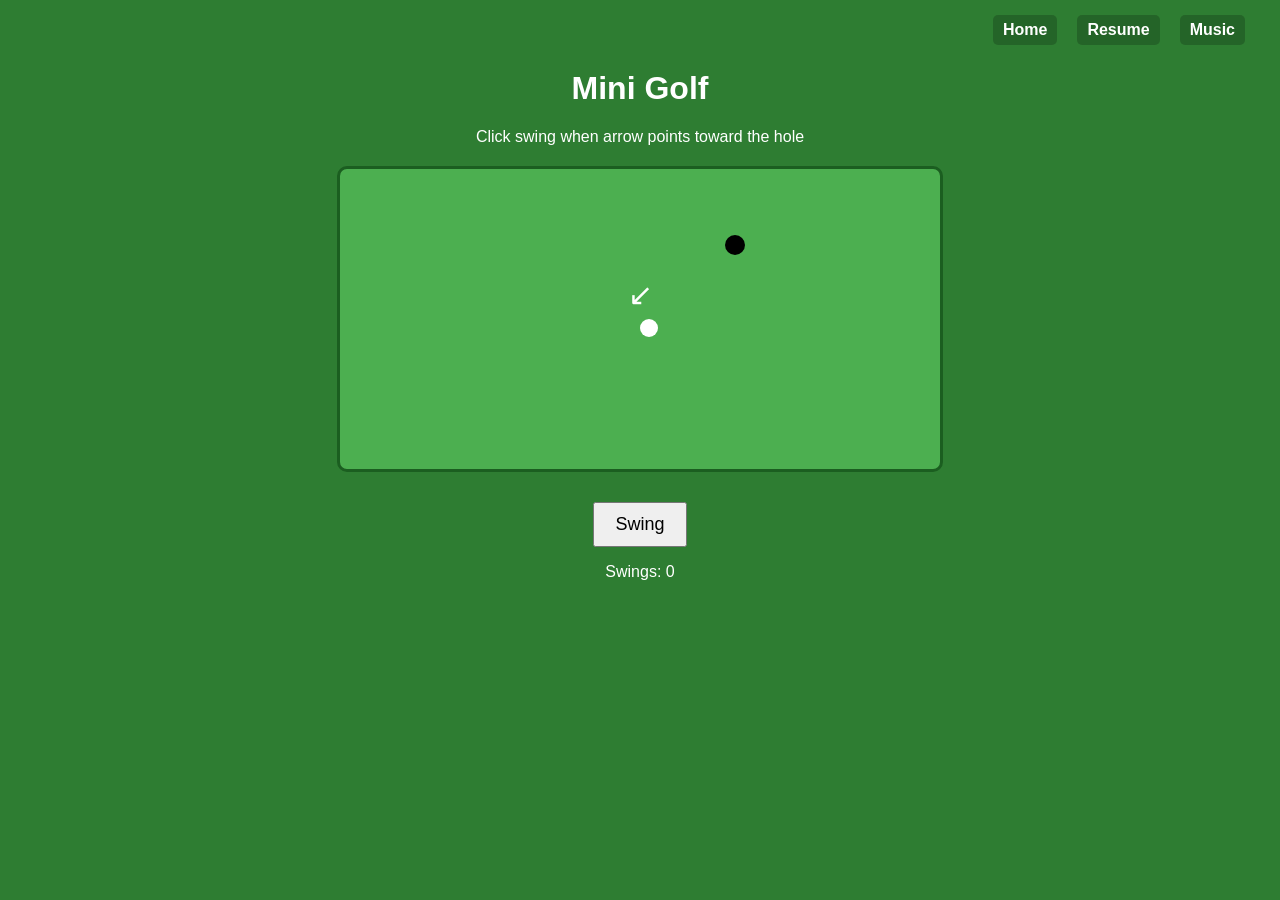
<file: ai.html>
<!DOCTYPE html>
<html lang="en">
<head>
<meta charset="UTF-8">
<title>Mini Golf Game</title>

<style>
body {
    font-family: Arial, sans-serif;
    text-align: center;
    background: #2e7d32;
    color: white;
    margin: 0;
}

/* NAVBAR */
.navbar {
    position: fixed;
    top: 0;
    right: 20px;
    display: flex;
    gap: 20px;
    padding: 15px;
}

.navbar a {
    text-decoration: none;
    color: white;
    font-weight: bold;
    font-size: 16px;
    padding: 6px 10px;
    border-radius: 5px;
    background: rgba(0,0,0,0.2);
}

.navbar a:hover {
    background: rgba(0,0,0,0.5);
}

/* PUSH CONTENT DOWN so navbar doesn't cover */
.content {
    margin-top: 70px;
}

/* GAME */
#course {
    width: 600px;
    height: 300px;
    margin: 20px auto;
    background: #4caf50;
    position: relative;
    border-radius: 10px;
    border: 3px solid #1b5e20;
}

#hole {
    width: 20px;
    height: 20px;
    background: black;
    border-radius: 50%;
    position: absolute;
}

#ball {
    width: 18px;
    height: 18px;
    background: white;
    border-radius: 50%;
    position: absolute;
}

#arrow {
    position: absolute;
    font-size: 30px;
    transform: translate(-50%, -50%);
}

button {
    padding: 10px 20px;
    font-size: 18px;
    margin-top: 10px;
    cursor: pointer;
}
</style>
</head>

<body>

<!-- NAVBAR -->
<div class="navbar">
    <a href="index.html">Home</a>
    <a href="about.html">Resume</a>
    <a href="fromscratch.html">Music</a>
    
</div>

<div class="content">
<h1>Mini Golf</h1>
<p>Click swing when arrow points toward the hole</p>

<div id="course">
    <div id="hole"></div>
    <div id="ball"></div>
    <div id="arrow">→</div>
</div>

<button onclick="swing()">Swing</button>

<p>Swings: <span id="swings">0</span></p>
<p id="message"></p>
</div>

<script>
let directions = ["→","↘","↓","↙","←","↖","↑","↗"];
let current = 0;
let swings = 0;
let gameOver = false;

let ballX = 300;
let ballY = 150;

let holeX = 450;
let holeY = 150;

let distance = 120;

function updatePositions(){
    document.getElementById("ball").style.left = ballX + "px";
    document.getElementById("ball").style.top = ballY + "px";

    document.getElementById("hole").style.left = holeX + "px";
    document.getElementById("hole").style.top = holeY + "px";

    document.getElementById("arrow").style.left = ballX + "px";
    document.getElementById("arrow").style.top = (ballY - 25) + "px";
}

function rotateArrow(){
    if(gameOver) return;
    current = (current + 1) % directions.length;
    document.getElementById("arrow").textContent = directions[current];
}
setInterval(rotateArrow, 250);

function setHolePosition(index){
    let angle = (index * Math.PI) / 4;
    holeX = ballX + Math.cos(angle) * distance;
    holeY = ballY + Math.sin(angle) * distance;
}

function isCorrectDirection(){
    let dx = holeX - ballX;
    let dy = holeY - ballY;

    let angle = Math.atan2(dy, dx);
    let deg = angle * (180 / Math.PI);

    if(deg >= -22.5 && deg < 22.5) return "→";
    if(deg >= 22.5 && deg < 67.5) return "↘";
    if(deg >= 67.5 && deg < 112.5) return "↓";
    if(deg >= 112.5 && deg < 157.5) return "↙";
    if(deg >= 157.5 || deg < -157.5) return "←";
    if(deg >= -157.5 && deg < -112.5) return "↖";
    if(deg >= -112.5 && deg < -67.5) return "↑";
    if(deg >= -67.5 && deg < -22.5) return "↗";
}

function swing(){
    if(gameOver) return;

    swings++;
    document.getElementById("swings").textContent = swings;

    let correct = isCorrectDirection();

    if(directions[current] === correct){
        ballX = holeX;
        ballY = holeY;
        updatePositions();

        document.getElementById("message").textContent = "Nice shot! New hole...";
        gameOver = true;

        setTimeout(newHole, 1000);
    } else {
        document.getElementById("message").textContent = "Miss! Try again.";
    }
}

function newHole(){
    ballX = 300;
    ballY = 150;

    let randomDirection = Math.floor(Math.random() * 8);
    setHolePosition(randomDirection);

    gameOver = false;
    document.getElementById("message").textContent = "";

    updatePositions();
}

newHole();
</script>

</body>
</html>
</file>
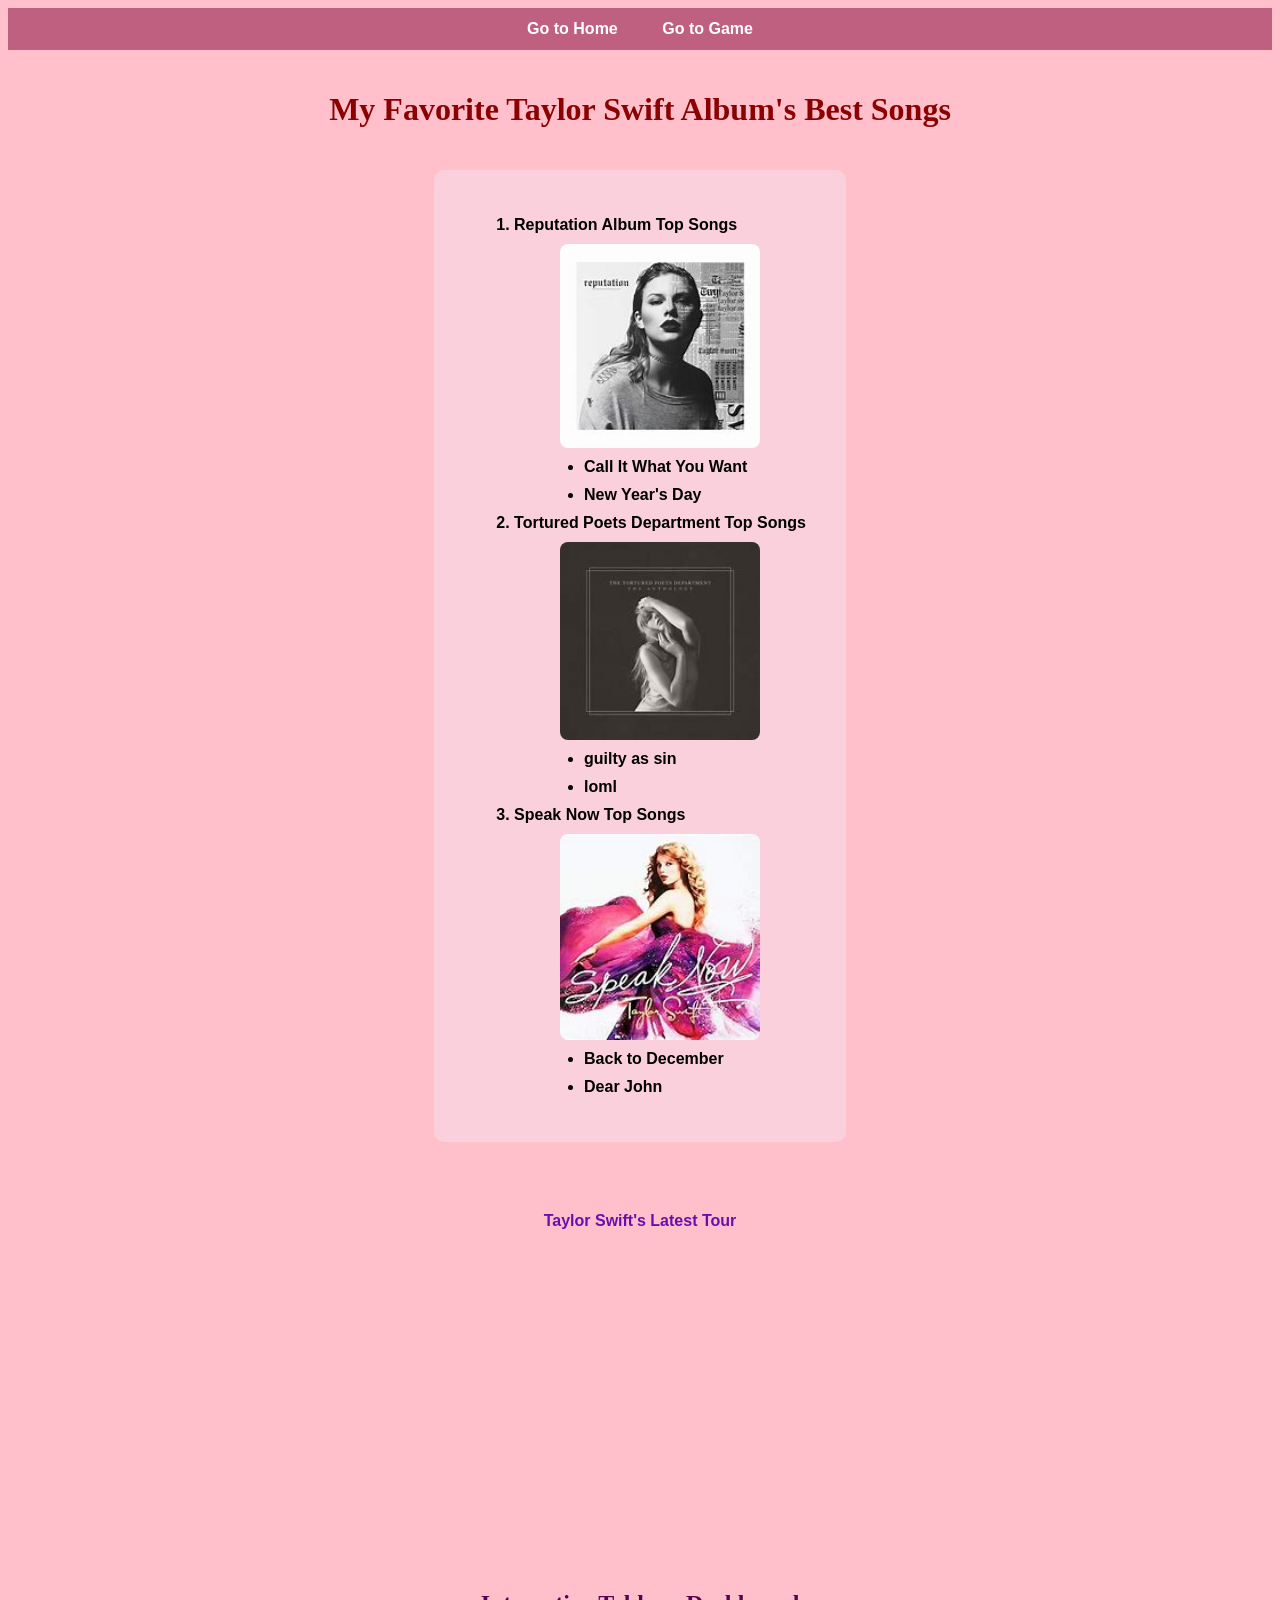
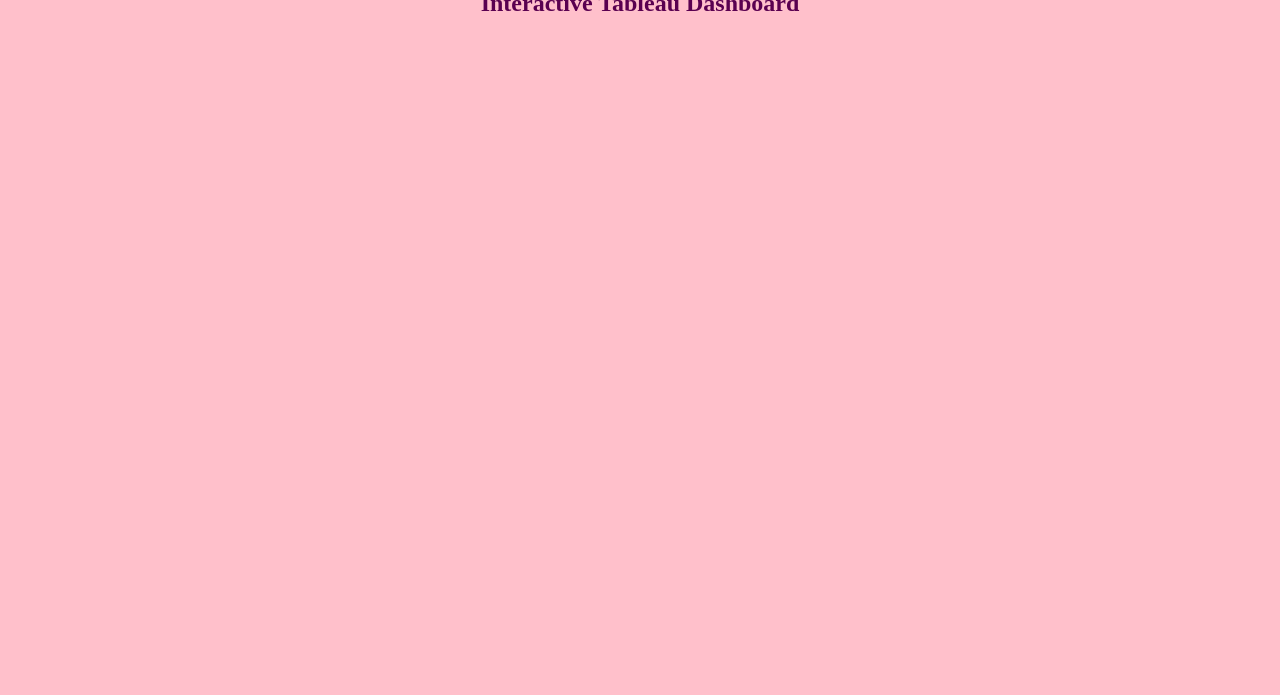
<file: fromscratch.html>
<!DOCTYPE html>
<html lang="en">
<head>
    <meta charset="UTF-8">
    <meta name="viewport" content="width=device-width, initial-scale=1.0">
    <title>Best Taylor Swift Albums</title>
    <link rel="stylesheet" href="css/mystyles.css">
</head>
<body>

    <div class="navbar">
        <a href="index.html">Go to Home</a>
        <a href="ai.html">Go to Game</a>
    </div>

    <div class="main-content">
        <h1>My Favorite Taylor Swift Album's Best Songs</h1>

        <div class="list-section">
            <ol>
                <li>Reputation Album Top Songs
                    <img src="assets/img/rep.jpg" width="200" alt="Reputation album cover">
                    <ul>
                        <li>Call It What You Want</li>
                        <li>New Year's Day</li>
                    </ul>
                </li>

                <li>Tortured Poets Department Top Songs
                    <img src="assets/img/ttpd.jpg" width="200" alt="The Tortured Poets Department album cover">
                    <ul>
                        <li>guilty as sin</li>
                        <li>loml</li>
                    </ul>
                </li>

                <li>Speak Now Top Songs
                    <img src="assets/img/speaknow.jpg" width="200" alt="Speak Now album cover">
                    <ul>
                        <li>Back to December</li>
                        <li>Dear John</li>
                    </ul>
                </li>
            </ol>
        </div>

        <div class="video-section">
            <a id="video" href="#video">Taylor Swift's Latest Tour</a>
            <iframe
                width="560"
                height="315"
                src="https://www.youtube-nocookie.com/embed/QOybEIV2KyY?si=m9KxZ4VStWvL6Qky"
                title="YouTube video player"
                frameborder="0"
                allow="accelerometer; autoplay; clipboard-write; encrypted-media; gyroscope; picture-in-picture"
                allowfullscreen>
            </iframe>
        </div>

        <div class="tableau-section">
            <h2>Interactive Tableau Dashboard</h2>
            <iframe
                src="https://public.tableau.com/views/TaylorSwiftLyricsTreeMap/Dashboard?:embed=y&:display_count=yes&:showVizHome=no"
                width="800"
                height="600"
                frameborder="0">
            </iframe>
        </div>

    </div>

</body>
</html>
</file>
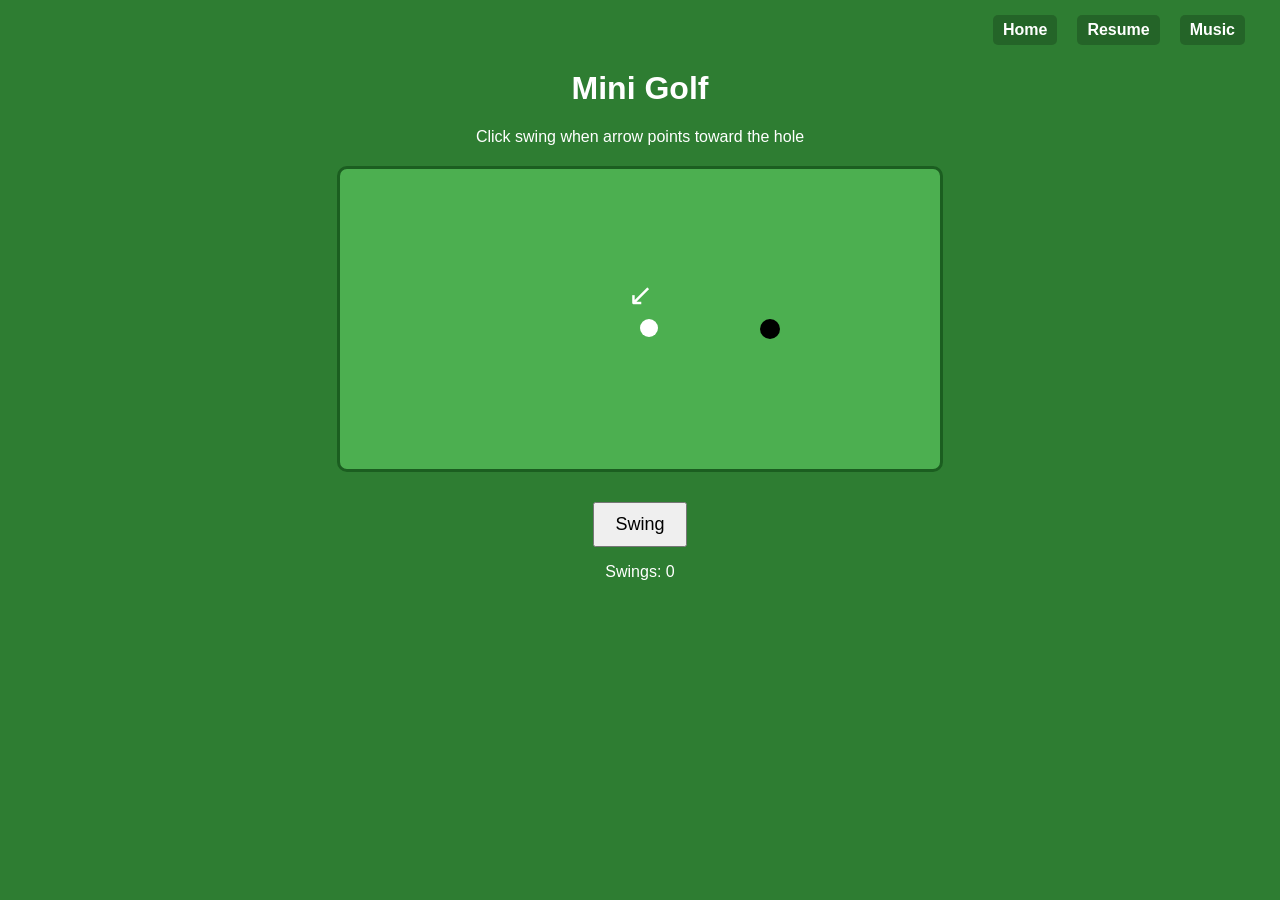
<file: js/ai.html>
<!DOCTYPE html>
<html lang="en">
<head>
<meta charset="UTF-8">
<title>Mini Golf Game</title>

<style>
body {
    font-family: Arial, sans-serif;
    text-align: center;
    background: #2e7d32;
    color: white;
    margin: 0;
}

/* NAVBAR */
.navbar {
    position: fixed;
    top: 0;
    right: 20px;
    display: flex;
    gap: 20px;
    padding: 15px;
}

.navbar a {
    text-decoration: none;
    color: white;
    font-weight: bold;
    font-size: 16px;
    padding: 6px 10px;
    border-radius: 5px;
    background: rgba(0,0,0,0.2);
}

.navbar a:hover {
    background: rgba(0,0,0,0.5);
}

/* PUSH CONTENT DOWN so navbar doesn't cover */
.content {
    margin-top: 70px;
}

/* GAME */
#course {
    width: 600px;
    height: 300px;
    margin: 20px auto;
    background: #4caf50;
    position: relative;
    border-radius: 10px;
    border: 3px solid #1b5e20;
}

#hole {
    width: 20px;
    height: 20px;
    background: black;
    border-radius: 50%;
    position: absolute;
}

#ball {
    width: 18px;
    height: 18px;
    background: white;
    border-radius: 50%;
    position: absolute;
}

#arrow {
    position: absolute;
    font-size: 30px;
    transform: translate(-50%, -50%);
}

button {
    padding: 10px 20px;
    font-size: 18px;
    margin-top: 10px;
    cursor: pointer;
}
</style>
</head>

<body>

<!-- NAVBAR -->
<div class="navbar">
    <a href="../index.html">Home</a>
    <a href="../about.html">Resume</a>
    <a href="../fromscratch.html">Music</a>
    
</div>

<div class="content">
<h1>Mini Golf</h1>
<p>Click swing when arrow points toward the hole</p>

<div id="course">
    <div id="hole"></div>
    <div id="ball"></div>
    <div id="arrow">→</div>
</div>

<button onclick="swing()">Swing</button>

<p>Swings: <span id="swings">0</span></p>
<p id="message"></p>
</div>

<script>
let directions = ["→","↘","↓","↙","←","↖","↑","↗"];
let current = 0;
let swings = 0;
let gameOver = false;

let ballX = 300;
let ballY = 150;

let holeX = 450;
let holeY = 150;

let distance = 120;

function updatePositions(){
    document.getElementById("ball").style.left = ballX + "px";
    document.getElementById("ball").style.top = ballY + "px";

    document.getElementById("hole").style.left = holeX + "px";
    document.getElementById("hole").style.top = holeY + "px";

    document.getElementById("arrow").style.left = ballX + "px";
    document.getElementById("arrow").style.top = (ballY - 25) + "px";
}

function rotateArrow(){
    if(gameOver) return;
    current = (current + 1) % directions.length;
    document.getElementById("arrow").textContent = directions[current];
}
setInterval(rotateArrow, 250);

function setHolePosition(index){
    let angle = (index * Math.PI) / 4;
    holeX = ballX + Math.cos(angle) * distance;
    holeY = ballY + Math.sin(angle) * distance;
}

function isCorrectDirection(){
    let dx = holeX - ballX;
    let dy = holeY - ballY;

    let angle = Math.atan2(dy, dx);
    let deg = angle * (180 / Math.PI);

    if(deg >= -22.5 && deg < 22.5) return "→";
    if(deg >= 22.5 && deg < 67.5) return "↘";
    if(deg >= 67.5 && deg < 112.5) return "↓";
    if(deg >= 112.5 && deg < 157.5) return "↙";
    if(deg >= 157.5 || deg < -157.5) return "←";
    if(deg >= -157.5 && deg < -112.5) return "↖";
    if(deg >= -112.5 && deg < -67.5) return "↑";
    if(deg >= -67.5 && deg < -22.5) return "↗";
}

function swing(){
    if(gameOver) return;

    swings++;
    document.getElementById("swings").textContent = swings;

    let correct = isCorrectDirection();

    if(directions[current] === correct){
        ballX = holeX;
        ballY = holeY;
        updatePositions();

        document.getElementById("message").textContent = "Nice shot! New hole...";
        gameOver = true;

        setTimeout(newHole, 1000);
    } else {
        document.getElementById("message").textContent = "Miss! Try again.";
    }
}

function newHole(){
    ballX = 300;
    ballY = 150;

    let randomDirection = Math.floor(Math.random() * 8);
    setHolePosition(randomDirection);

    gameOver = false;
    document.getElementById("message").textContent = "";

    updatePositions();
}

newHole();
</script>

</body>
</html>
</file>
<file: css/mystyles.css>
body {
    text-align: center;
    background-color: pink;
    font-family: Arial, Helvetica, sans-serif;
    color: black;
}

h1 {
    font-family: Georgia, 'Times New Roman', Times, serif;
    color: #8b0000;
}

h2 {
    font-family: Georgia, 'Times New Roman', Times, serif;
    color: #5a0050;
}

.navbar {
    background-color: #c06080;
    padding: 12px;
    text-align: center;
}

.navbar a {
    color: white;
    font-family: Arial, Helvetica, sans-serif;
    font-weight: bold;
    text-decoration: none;
    margin: 0 20px;
    font-size: 1rem;
}

.navbar a:hover {
    color: #ffe0f0;
    text-decoration: underline;
}

.main-content {
    background-color: pink;
    padding: 20px;
    text-align: center;
}

.list-section {
    background-color: #f9d0dc;
    display: inline-block;
    padding: 20px 40px;
    border-radius: 10px;
    margin: 20px auto;
    text-align: left;
}

ol {
    text-align: left;
    display: inline-block;
}

ol li {
    margin: 10px 0;
    font-weight: bold;
}

ul {
    list-style-type: disc;
    margin-left: 30px;
    font-weight: normal;
    font-family: Arial, Helvetica, sans-serif;
}

img {
    display: block;
    margin: 10px auto;
    border-radius: 8px;
}

a {
    display: inline-block;
    margin-top: 20px;
    text-decoration: none;
    color: #6a0dad;
    font-weight: bold;
}

a:hover {
    color: #b565ca;
}

.video-section {
    margin: 30px auto;
    text-align: center;
}

.video-section iframe {
    margin-top: 15px;
    border-radius: 10px;
    display: block;
    margin-left: auto;
    margin-right: auto;
}

.tableau-section {
    margin: 30px auto;
    text-align: center;
}

.tableau-section iframe {
    border-radius: 10px;
    display: block;
    margin-left: auto;
    margin-right: auto;
}
</file>
